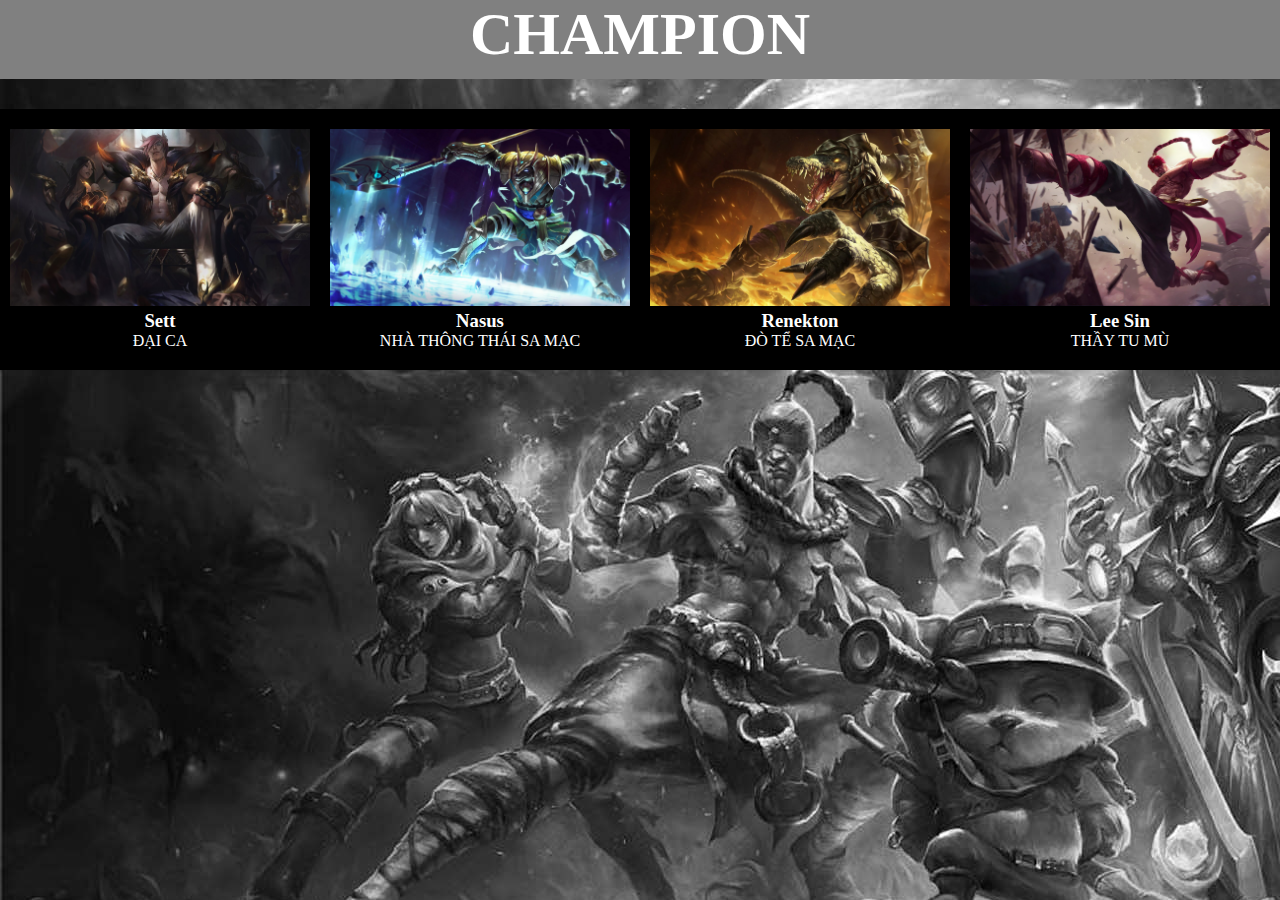
<file: LOL_website/trial.html>
<!DOCTYPE html>
<html lang="en">
  <head>
    <meta charset="UTF-8" />
    <meta http-equiv="X-UA-Compatible" content="IE=edge" />
    <meta name="viewport" content="width=device-width, initial-scale=1.0" />
    <title>TRANG CHỦ</title>
    <style>
      * {
        padding: 0;
        margin: 0;
      }
      html {
        background-image: url(bg/championsBackground.jpg);
      }
      h3{
        color: white;
      }
      p{
        color: white;
      }
    </style>
  </head>

  <body>
    <div style="background-color: grey; margin-bottom: 30px">
      <h3 style="color: white; text-align: center; font-size: 60px">
        CHAMPION
      </h1>
      <hr width="80%" size="10px" color="gray" />
    </div>

    <div id="main" >
      <div
        style="
          background-color:  black;
          width: 25%;
          padding: 20px 10px ;
          text-align: center;
          float: left;
          box-sizing: border-box;
        "
      >
        <img style="width: 100%" src="./champions/Sett.jpg" alt="Sett" />
        <h3>Sett</h3>
        <p>ĐẠI CA</p>
      </div>

      <div
        style="
          background-color: black;
          width: 25%;
          padding: 20px 10px ;
          text-align: center;
          float: left;
          box-sizing: border-box;
        "
      >
        <img style="width: 100%" src="./champions/Nasus.jpg" alt="Sett" />
        <h3>Nasus</h3>
        <p>NHÀ THÔNG THÁI SA MẠC</p>
      </div>

      <div
        style="
          background-color: black;
          width: 25%;
          padding: 20px 10px ;
          text-align: center;
          float: left;
          box-sizing: border-box;
        "
      >
        <img style="width: 100%" src="./champions/Renekton.jpg" alt="Sett" />
        <h3>Renekton</h3>
        <p>ĐÒ TỂ SA MẠC</p>
      </div>

      <div
        style="
          background-color: black;
          width: 25%;
          padding: 20px 10px ;
          text-align: center;
          float: left;
          box-sizing: border-box;
        "
      >
        <img style="width: 100%" src="./champions/LeeSin.jpg" alt="Sett" />
        <h3>Lee Sin</h3>
        <p>THẦY TU MÙ</p>
      </div>

      <!-- /main -->
    </div>
  </body>
</html>
</file>
